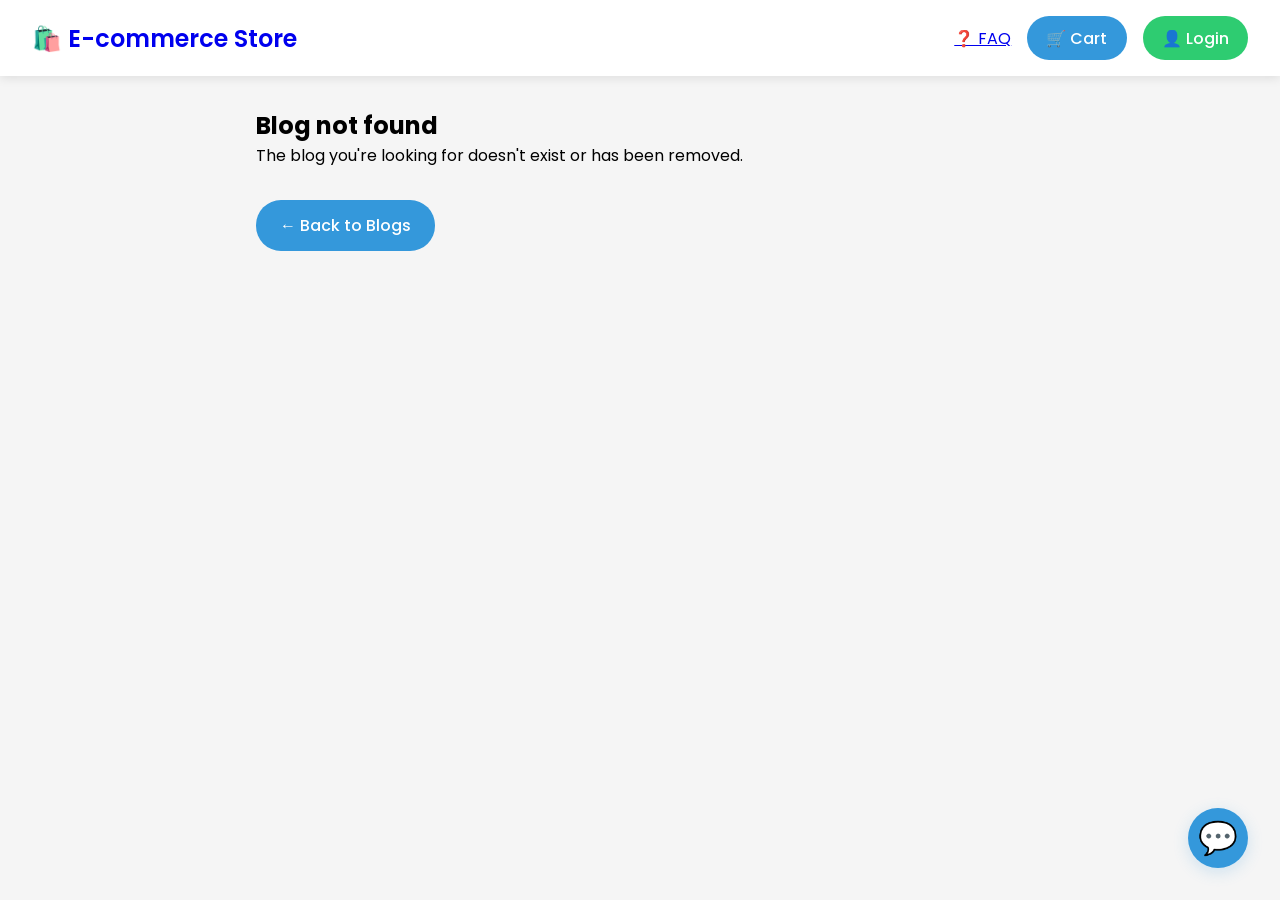
<file: blog-detail.html>
<!DOCTYPE html>
<html lang="en">
<head>
    <meta charset="UTF-8">
    <meta name="viewport" content="width=device-width, initial-scale=1.0">
    <title>Blog Detail - Modern E-commerce Store</title>
    <link href="https://fonts.googleapis.com/css2?family=Poppins:wght@300;400;500;600;700&display=swap" rel="stylesheet">
    <style>
        * {
            margin: 0;
            padding: 0;
            box-sizing: border-box;
            font-family: 'Poppins', sans-serif;
        }

        body {
            background-color: #f5f5f5;
        }

        .navbar {
            background: #ffffff;
            color: #333;
            padding: 1rem 2rem;
            display: flex;
            justify-content: space-between;
            align-items: center;
            box-shadow: 0 2px 10px rgba(0, 0, 0, 0.1);
            position: sticky;
            top: 0;
            z-index: 1000;
        }

        .navbar h1 {
            font-size: 1.5rem;
            font-weight: 600;
            color: #2c3e50;
        }

        .nav-right {
            display: flex;
            gap: 1rem;
            align-items: center;
        }

        .cart, .login-btn {
            background: #3498db;
            padding: 0.6rem 1.2rem;
            border-radius: 25px;
            cursor: pointer;
            color: white;
            font-weight: 500;
            transition: all 0.3s ease;
            display: flex;
            align-items: center;
            gap: 8px;
            text-decoration: none;
        }

        .login-btn {
            background: #2ecc71;
        }

        .cart:hover {
            background: #2980b9;
        }

        .login-btn:hover {
            background: #27ae60;
        }

        .container {
            max-width: 800px;
            margin: 2rem auto;
            padding: 0 1rem;
        }

        .blog-header {
            text-align: center;
            margin-bottom: 2rem;
        }

        .blog-title {
            font-size: 2.5rem;
            color: #2c3e50;
            margin-bottom: 1rem;
        }

        .blog-meta {
            display: flex;
            justify-content: center;
            gap: 2rem;
            color: #7f8c8d;
            margin-bottom: 2rem;
        }

        .blog-image {
            width: 100%;
            height: 400px;
            object-fit: cover;
            border-radius: 12px;
            margin-bottom: 2rem;
        }

        .blog-content {
            background: white;
            padding: 2rem;
            border-radius: 12px;
            box-shadow: 0 2px 10px rgba(0, 0, 0, 0.1);
            line-height: 1.8;
            color: #333;
        }

        .blog-content p {
            margin-bottom: 1.5rem;
        }

        .blog-content h2 {
            color: #2c3e50;
            margin: 2rem 0 1rem;
        }

        .blog-content ul, .blog-content ol {
            margin-left: 2rem;
            margin-bottom: 1.5rem;
        }

        .back-to-blogs {
            display: inline-block;
            background: #3498db;
            color: white;
            padding: 0.8rem 1.5rem;
            border-radius: 25px;
            text-decoration: none;
            font-weight: 500;
            transition: all 0.3s ease;
            margin-top: 2rem;
        }

        .back-to-blogs:hover {
            background: #2980b9;
        }

        .floating-support-btn {
            position: fixed;
            bottom: 32px;
            right: 32px;
            background: #3498db;
            color: #fff;
            border-radius: 50%;
            width: 60px;
            height: 60px;
            display: flex;
            align-items: center;
            justify-content: center;
            font-size: 2rem;
            box-shadow: 0 4px 16px rgba(52,152,219,0.2);
            z-index: 2000;
            cursor: pointer;
            transition: background 0.2s, box-shadow 0.2s;
            text-decoration: none;
        }

        .floating-support-btn:hover {
            background: #2980b9;
            box-shadow: 0 6px 24px rgba(52,152,219,0.3);
        }

        @media (max-width: 768px) {
            .blog-title {
                font-size: 2rem;
            }

            .blog-image {
                height: 300px;
            }

            .blog-meta {
                flex-direction: column;
                gap: 0.5rem;
            }
        }
    </style>
</head>
<body>
    <div class="navbar">
        <h1><a href="/index.html" style="text-decoration: none;">🛍️ E-commerce Store</a></h1>
        <div class="nav-right">
            <a href="faq.html" class="faq-btn">❓ FAQ</a>
            <a href="cart.html" class="cart">🛒 Cart</a>
            <a href="login.html" class="login-btn">👤 Login</a>
        </div>
    </div>

    <div class="container">
        <div id="blogDetail">
            <!-- Blog content will be loaded here -->
        </div>
        <a href="blogs.html" class="back-to-blogs">← Back to Blogs</a>
    </div>

    <a href="customersupport.html" class="floating-support-btn" title="Customer Support">
        💬
    </a>

    <script>
        const blogs = [
            {
                id: 1,
                title: "The Latest Fashion Trends for 2024",
                category: "fashion",
                date: "March 15, 2024",
                author: "Sarah Johnson",
                image: "https://picsum.photos/seed/blog1/800/400",
                content: `
                    <h2>Introduction</h2>
                    <p>As we step into 2024, the fashion world is buzzing with exciting new trends that are set to redefine style. From sustainable fashion to bold patterns, this year promises to be a game-changer in the world of style.</p>
                    
                    <h2>Sustainable Fashion</h2>
                    <p>The push for sustainability continues to grow stronger in 2024. More brands are embracing eco-friendly materials and production methods. Look out for:</p>
                    <ul>
                        <li>Recycled fabrics and materials</li>
                        <li>Zero-waste production techniques</li>
                        <li>Vegan leather alternatives</li>
                        <li>Upcycled vintage pieces</li>
                    </ul>
                    
                    <h2>Bold Patterns and Colors</h2>
                    <p>This year, fashion is all about making a statement. Expect to see:</p>
                    <ul>
                        <li>Vibrant color combinations</li>
                        <li>Geometric patterns</li>
                        <li>Abstract prints</li>
                        <li>Mixed textures</li>
                    </ul>
                    
                    <h2>Conclusion</h2>
                    <p>2024 is shaping up to be an exciting year for fashion, with sustainability and bold expression taking center stage. Whether you're updating your wardrobe or just staying informed, these trends are worth watching.</p>
                `
            },
            {
                id: 2,
                title: "Sustainable Living: A Complete Guide",
                category: "lifestyle",
                date: "March 10, 2024",
                author: "Michael Chen",
                image: "https://picsum.photos/seed/blog2/800/400",
                content: `
                    <h2>Why Sustainable Living Matters</h2>
                    <p>Sustainable living is no longer just a trend - it's a necessity. Our planet's resources are finite, and it's up to us to make conscious choices that reduce our environmental impact.</p>
                    
                    <h2>Simple Steps to Start</h2>
                    <p>Here are some easy ways to incorporate sustainability into your daily life:</p>
                    <ol>
                        <li>Reduce single-use plastics</li>
                        <li>Conserve water and energy</li>
                        <li>Support local and sustainable businesses</li>
                        <li>Practice mindful consumption</li>
                    </ol>
                    
                    <h2>Sustainable Shopping Tips</h2>
                    <p>When shopping, consider these factors:</p>
                    <ul>
                        <li>Look for eco-friendly certifications</li>
                        <li>Choose quality over quantity</li>
                        <li>Support brands with sustainable practices</li>
                        <li>Consider second-hand options</li>
                    </ul>
                `
            },
            {
                id: 3,
                title: "Top 10 Shopping Tips for Smart Buyers",
                category: "tips",
                date: "March 5, 2024",
                author: "Emily Davis",
                image: "https://picsum.photos/seed/blog3/800/400",
                content: `
                    <h2>Smart Shopping Strategies</h2>
                    <p>Becoming a smart shopper isn't just about finding the best deals - it's about making informed decisions that benefit both your wallet and your lifestyle.</p>
                    
                    <h2>Essential Tips</h2>
                    <ol>
                        <li>Always compare prices across different platforms</li>
                        <li>Read product reviews thoroughly</li>
                        <li>Check return policies before purchasing</li>
                        <li>Look for seasonal sales and promotions</li>
                        <li>Consider the total cost of ownership</li>
                        <li>Use price tracking tools</li>
                        <li>Sign up for loyalty programs</li>
                        <li>Follow your favorite brands on social media</li>
                        <li>Use cashback and reward programs</li>
                        <li>Keep track of your purchases</li>
                    </ol>
                    
                    <h2>Making the Most of Your Budget</h2>
                    <p>Remember that smart shopping isn't just about spending less - it's about getting the best value for your money while making purchases that align with your needs and values.</p>
                `
            },
            {
                id: 4,
                title: "Spring Collection Preview",
                category: "fashion",
                date: "March 1, 2024",
                author: "David Wilson",
                image: "https://picsum.photos/seed/blog4/800/400",
                content: `
                    <h2>Welcome to Spring 2024</h2>
                    <p>Our new spring collection brings fresh energy and vibrant colors to your wardrobe. This season, we're focusing on versatile pieces that transition seamlessly from day to night.</p>
                    
                    <h2>Key Pieces</h2>
                    <p>Here are the must-have items from our spring collection:</p>
                    <ul>
                        <li>Lightweight trench coats</li>
                        <li>Floral print dresses</li>
                        <li>Pastel-colored blazers</li>
                        <li>Wide-leg trousers</li>
                        <li>Statement accessories</li>
                    </ul>
                    
                    <h2>Styling Tips</h2>
                    <p>Make the most of your spring wardrobe with these styling suggestions:</p>
                    <ol>
                        <li>Layer lightweight pieces for changing temperatures</li>
                        <li>Mix patterns and textures for visual interest</li>
                        <li>Accessorize with bold, colorful pieces</li>
                        <li>Transition winter pieces with spring colors</li>
                    </ol>
                    
                    <h2>Conclusion</h2>
                    <p>Our spring collection is designed to bring joy and versatility to your wardrobe. Each piece is crafted with care and attention to detail, ensuring you look and feel your best this season.</p>
                `
            }
        ];

        function loadBlogDetail() {
            const urlParams = new URLSearchParams(window.location.search);
            const blogId = parseInt(urlParams.get('id'));
            const blog = blogs.find(b => b.id === blogId);
            const blogDetail = document.getElementById('blogDetail');

            if (blog) {
                blogDetail.innerHTML = `
                    <div class="blog-header">
                        <h1 class="blog-title">${blog.title}</h1>
                        <div class="blog-meta">
                            <span>${blog.date}</span>
                            <span>By ${blog.author}</span>
                            <span>Category: ${blog.category}</span>
                        </div>
                    </div>
                    <img src="${blog.image}" alt="${blog.title}" class="blog-image">
                    <div class="blog-content">
                        ${blog.content}
                    </div>
                `;
            } else {
                blogDetail.innerHTML = `
                    <div class="error-message">
                        <h2>Blog not found</h2>
                        <p>The blog you're looking for doesn't exist or has been removed.</p>
                    </div>
                `;
            }
        }

        // Load the blog detail when the page loads
        window.onload = loadBlogDetail;
    </script>
</body>
</html>
</file>
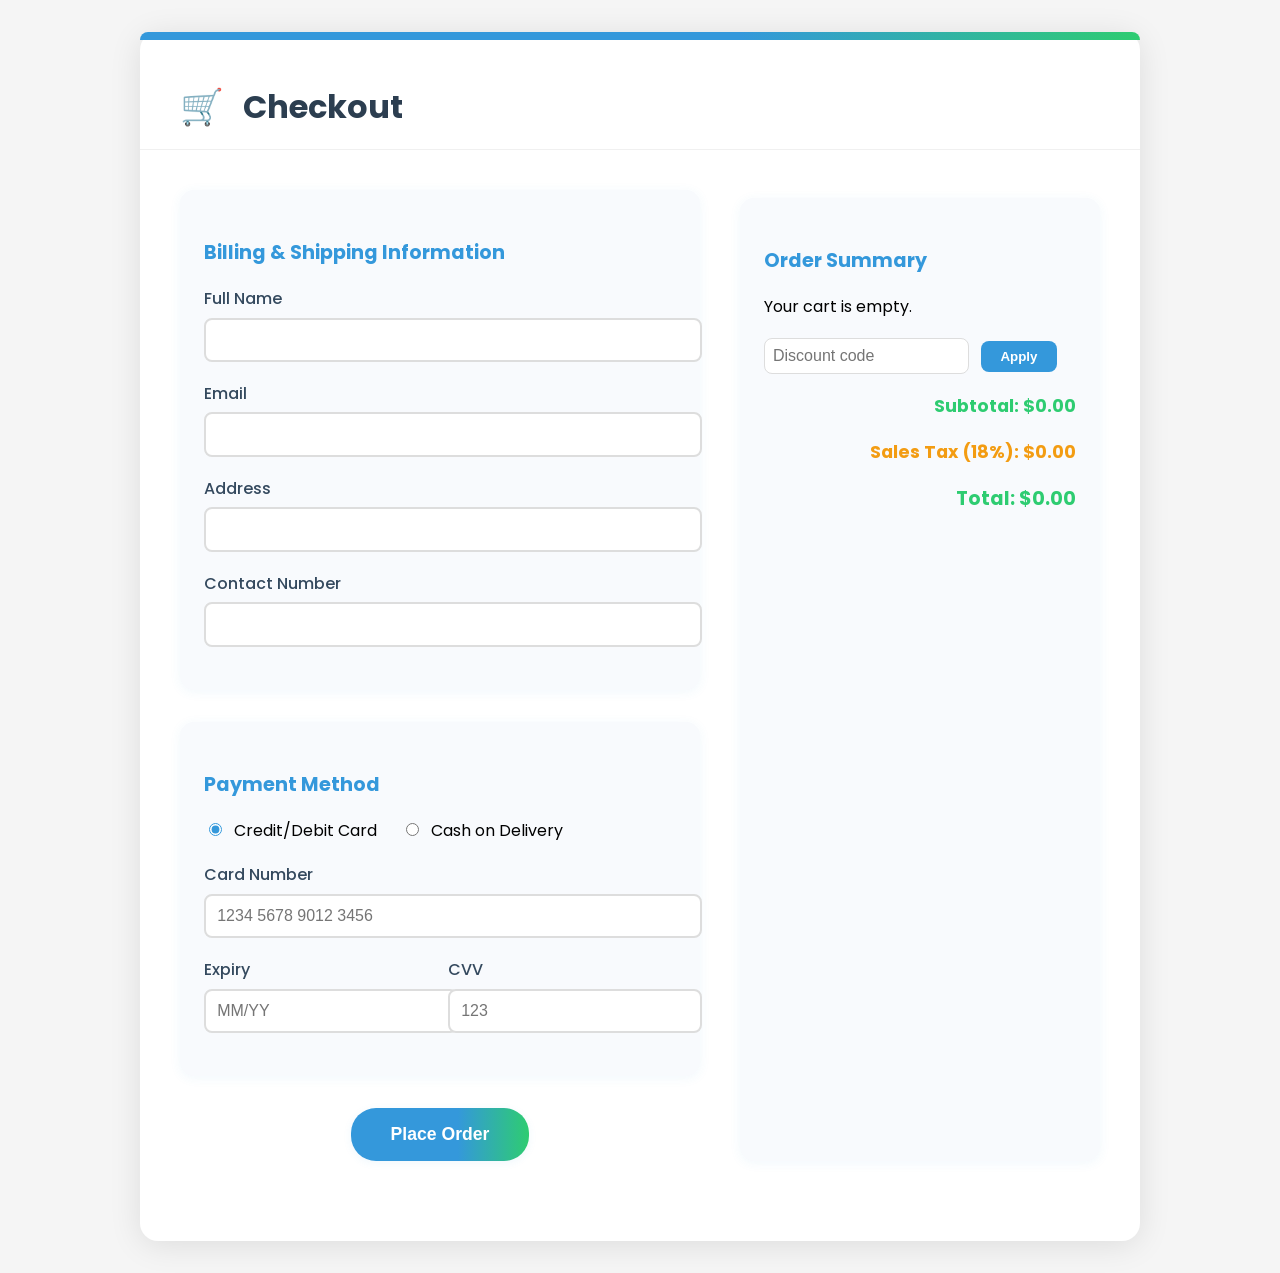
<file: checkout.html>
<!DOCTYPE html>
<html lang="en">
<head>
    <meta charset="UTF-8">
    <meta name="viewport" content="width=device-width, initial-scale=1.0">
    <title>Checkout - E-commerce Store</title>
    <link href="https://fonts.googleapis.com/css2?family=Poppins:wght@300;400;500;600;700&display=swap" rel="stylesheet">
    <style>
        body { background: #f5f5f5; font-family: 'Poppins', sans-serif; }
        .checkout-wrapper {
            max-width: 1000px;
            margin: 2rem auto;
            background: #fff;
            border-radius: 18px;
            box-shadow: 0 4px 32px rgba(0,0,0,0.10);
            padding: 0 0 2.5rem 0;
        }
        .progress-bar {
            width: 100%;
            background: #eaf0fa;
            border-radius: 18px 18px 0 0;
            overflow: hidden;
        }
        .progress {
            width: 100%;
            height: 8px;
            background: linear-gradient(90deg, #3498db 60%, #2ecc71 100%);
        }
        .checkout-header {
            padding: 2.5rem 2.5rem 1rem 2.5rem;
            border-bottom: 1px solid #f0f0f0;
            display: flex;
            align-items: center;
            gap: 1.2rem;
        }
        .checkout-header h1 {
            font-size: 2rem;
            color: #2c3e50;
            font-weight: 700;
            margin: 0;
        }
        .checkout-header .icon {
            font-size: 2.2rem;
            color: #3498db;
        }
        .checkout-main {
            display: flex;
            flex-wrap: wrap;
            gap: 2.5rem;
            padding: 2.5rem;
        }
        .checkout-form {
            flex: 2;
            min-width: 320px;
        }
        .summary-card {
            flex: 1.2;
            min-width: 280px;
            background: #f8fafd;
            border-radius: 14px;
            box-shadow: 0 2px 12px rgba(52,152,219,0.07);
            padding: 2rem 1.5rem 1.5rem 1.5rem;
            margin-top: 0.5rem;
        }
        .summary-card h2 {
            font-size: 1.2rem;
            color: #3498db;
            margin-bottom: 1.2rem;
        }
        .cart-item {
            display: flex; align-items: center; gap: 1rem;
            border-bottom: 1px solid #eee; padding: 0.7rem 0;
        }
        .cart-item-img {
            width: 40px; height: 40px; object-fit: cover; border-radius: 8px; border: 1px solid #eee;
        }
        .cart-item-name { flex: 1; font-weight: 500; color: #2c3e50; font-size: 1rem; }
        .cart-item-qty, .cart-item-price { min-width: 60px; text-align: right; font-size: 0.98rem; }
        .cart-total {
            text-align: right; font-weight: 700; font-size: 1.1rem; margin-top: 1.2rem; color: #2ecc71;
        }
        .form-section {
            background: #f8fafd;
            border-radius: 14px;
            padding: 2rem 1.5rem 1.5rem 1.5rem;
            margin-bottom: 2rem;
            box-shadow: 0 2px 12px rgba(52,152,219,0.07);
        }
        .form-section h2 {
            font-size: 1.2rem;
            color: #3498db;
            margin-bottom: 1.2rem;
        }
        .form-group { margin-bottom: 1.2rem; }
        .form-group label { display: block; margin-bottom: 0.4rem; color: #34495e; font-weight: 500; }
        .form-group input, .form-group select {
            width: 100%; padding: 0.7rem; border: 2px solid #ddd; border-radius: 8px; font-size: 1rem;
        }
        .form-group input:focus, .form-group select:focus { border-color: #3498db; outline: none; }
        .payment-methods {
            display: flex; gap: 1.5rem; margin-top: 0.5rem; margin-bottom: 1.2rem;
        }
        .payment-radio {
            accent-color: #3498db;
            margin-right: 0.5rem;
        }
        .place-order-btn {
            background: linear-gradient(90deg, #3498db 60%, #2ecc71 100%);
            color: white; border: none; padding: 1rem 2.5rem;
            border-radius: 25px; font-size: 1.1rem; font-weight: 600; cursor: pointer;
            transition: background 0.2s;
            display: block; margin: 2rem auto 0 auto;
            box-shadow: 0 2px 8px rgba(52,152,219,0.08);
        }
        .place-order-btn:hover { background: #2980b9; }
        .success-message, .error-message {
            text-align: center; padding: 1.2rem; border-radius: 10px; margin: 2rem 0 0 0; font-size: 1.1rem;
        }
        .success-message {
            background: #eafaf1; color: #27ae60; border: 1.5px solid #27ae60;
            display: flex; flex-direction: column; align-items: center;
        }
        .success-check {
            font-size: 3.5rem; color: #27ae60; margin-bottom: 0.5rem;
        }
        .error-message { background: #fde8e8; color: #e74c3c; border: 1.5px solid #e74c3c; }
        @media (max-width: 900px) {
            .checkout-main { flex-direction: column; padding: 1.2rem; }
            .checkout-header { padding: 2rem 1.2rem 1rem 1.2rem; }
        }
        @media (max-width: 600px) {
            .checkout-wrapper { padding: 0 0 1rem 0; }
            .checkout-header { flex-direction: column; align-items: flex-start; gap: 0.5rem; }
            .checkout-main { padding: 0.5rem; }
            .form-section, .summary-card { padding: 1.2rem 0.7rem 1rem 0.7rem; }
        }
    </style>
</head>
<body>
    <div class="checkout-wrapper">
        <div class="progress-bar"><div class="progress"></div></div>
        <div class="checkout-header">
            <span class="icon">🛒</span>
            <h1>Checkout</h1>
        </div>
        <div class="checkout-main">
            <form class="checkout-form" id="billingForm">
                <div class="form-section">
                    <h2>Billing & Shipping Information</h2>
                    <div class="form-group">
                        <label for="name">Full Name</label>
                        <input type="text" id="name" name="name" required autocomplete="name">
                    </div>
                    <div class="form-group">
                        <label for="email">Email</label>
                        <input type="email" id="email" name="email" required autocomplete="email">
                    </div>
                    <div class="form-group">
                        <label for="address">Address</label>
                        <input type="text" id="address" name="address" required autocomplete="street-address">
                    </div>
                    <div class="form-group">
                        <label for="contact">Contact Number</label>
                        <input type="text" id="contact" name="contact" required autocomplete="tel">
                    </div>
                </div>
                <div class="form-section">
                    <h2>Payment Method</h2>
                    <div class="payment-methods">
                        <label><input type="radio" class="payment-radio" name="payment" value="card" checked> Credit/Debit Card</label>
                        <label><input type="radio" class="payment-radio" name="payment" value="cod"> Cash on Delivery</label>
                    </div>
                    <div id="cardDetails">
                        <div class="form-group">
                            <label for="cardNumber">Card Number</label>
                            <input type="text" id="cardNumber" name="cardNumber" maxlength="19" placeholder="1234 5678 9012 3456">
                        </div>
                        <div class="form-group" style="display:flex;gap:1rem;">
                            <div style="flex:1;">
                                <label for="expiry">Expiry</label>
                                <input type="text" id="expiry" name="expiry" maxlength="5" placeholder="MM/YY">
                            </div>
                            <div style="flex:1;">
                                <label for="cvv">CVV</label>
                                <input type="text" id="cvv" name="cvv" maxlength="4" placeholder="123">
                            </div>
                        </div>
                    </div>
                </div>
                <button type="submit" class="place-order-btn">Place Order</button>
                <div id="orderMessage"></div>
            </form>
            <div class="summary-card">
                <h2>Order Summary</h2>
                <div id="cartItems"></div>
                <div style="margin:1.2rem 0 0.5rem 0;">
                    <input type="text" id="discountCode" placeholder="Discount code" style="width:60%;padding:0.5rem;border-radius:8px;border:1.5px solid #ddd;font-size:1rem;">
                    <button type="button" id="applyDiscountBtn" style="background:#3498db;color:white;padding:0.5rem 1.2rem;border:none;border-radius:8px;font-weight:600;cursor:pointer;margin-left:0.5rem;">Apply</button>
                    <div id="discountMsg" style="font-size:0.98rem;margin-top:0.5rem;"></div>
                </div>
                <div class="cart-total" id="subtotalRow">Subtotal: $<span id="cartSubtotal">0.00</span></div>
                <div class="cart-total" id="taxRow" style="color:#f39c12;">Sales Tax (18%): $<span id="cartTax">0.00</span></div>
                <div class="cart-total" id="discountRow" style="color:#e74c3c;display:none;">Discount: -$<span id="cartDiscount">0.00</span></div>
                <div class="cart-total" style="font-size:1.2rem;">Total: $<span id="cartTotal">0.00</span></div>
            </div>
        </div>
    </div>
    <div id="orderProgressBar" style="display:none; margin-top:2rem;">
        <div style="font-weight:600; margin-bottom:0.5rem;">Order Progress</div>
        <div style="background:#eee; border-radius:10px; height:20px; width:100%; position:relative;">
            <div id="progressFill" style="background:#3498db; height:100%; width:0%; border-radius:10px; transition:width 0.5s;"></div>
            <div id="progressText" style="position:absolute; left:50%; top:0; transform:translateX(-50%); color:#fff; font-weight:600; line-height:20px;"></div>
        </div>
    </div>
    <script>
        let cart = [];
        let discount = 0;
        let discountPercent = 0;
        let discountCode = '';
        function getCurrentUser() {
            const storedUser = localStorage.getItem('currentUser');
            return storedUser ? JSON.parse(storedUser) : null;
        }
        function getSelectedItemsFromSession() {
            const stored = sessionStorage.getItem('checkoutItems');
            return stored ? JSON.parse(stored) : [];
        }
        async function fetchCartItems() {
            const user = getCurrentUser();
            if (!user || !user.token) return [];
            try {
                const response = await fetch('https://ecom-backend-alpha-rust.vercel.app/cart', {
                    headers: { 'Authorization': `Bearer ${user.token}` }
                });
                if (response.ok) return await response.json();
            } catch (err) { }
            return [];
        }
        function renderCartItems() {
            const cartItemsDiv = document.getElementById('cartItems');
            const cartTotalSpan = document.getElementById('cartTotal');
            const cartSubtotalSpan = document.getElementById('cartSubtotal');
            const cartDiscountSpan = document.getElementById('cartDiscount');
            const cartTaxSpan = document.getElementById('cartTax');
            const discountRow = document.getElementById('discountRow');
            const taxRow = document.getElementById('taxRow');
            let subtotal = 0;
            if (!cart || cart.length === 0) {
                cartItemsDiv.innerHTML = '<p>Your cart is empty.</p>';
                cartTotalSpan.textContent = '0.00';
                cartSubtotalSpan.textContent = '0.00';
                cartTaxSpan.textContent = '0.00';
                if (discountRow) discountRow.style.display = 'none';
                if (taxRow) taxRow.style.display = 'block';
                return;
            }
            cartItemsDiv.innerHTML = cart.map(item => {
                const itemTotal = item.Price * item.Quantity;
                subtotal += itemTotal;
                const imgSrc = item.image || `https://picsum.photos/seed/${item.ProductID}/80/80`;
                return `
                    <div class="cart-item">
                        <img src="${imgSrc}" alt="${item.Name}" class="cart-item-img">
                        <span class="cart-item-name">${item.Name}</span>
                        <span class="cart-item-qty">x${item.Quantity}</span>
                        <span class="cart-item-price">$${itemTotal.toFixed(2)}</span>
                    </div>
                `;
            }).join('');
            cartSubtotalSpan.textContent = subtotal.toFixed(2);
            // Calculate tax
            const tax = subtotal * 0.18;
            cartTaxSpan.textContent = tax.toFixed(2);
            if (taxRow) taxRow.style.display = 'block';
            let totalAfterDiscount = subtotal;
            if (discountPercent > 0) {
                discount = (discountPercent / 100) * subtotal;
                cartDiscountSpan.textContent = discount.toFixed(2) + ` (${discountPercent}% OFF)`;
                totalAfterDiscount = subtotal - discount;
                if (discountRow) discountRow.style.display = 'block';
            } else {
                discount = 0;
                if (discountRow) discountRow.style.display = 'none';
            }
            // Add tax after discount
            const finalTotal = totalAfterDiscount + tax;
            cartTotalSpan.textContent = finalTotal.toFixed(2);
        }
        
        async function loadCart() {
            // First try to load selected items carried over from the product/cart page
            cart = getSelectedItemsFromSession();
            // If there are no items in session (user didn't explicitly select items),
            // fall back to fetching the full cart from server (if logged in)
            if (!cart || cart.length === 0) {
                try {
                    const fetched = await fetchCartItems();
                    if (fetched && fetched.length > 0) cart = fetched;
                } catch (e) {
                    // ignore and continue with empty cart
                }
            }
            renderCartItems();
        }
        loadCart();
        // Payment method toggle
        document.querySelectorAll('input[name="payment"]').forEach(radio => {
            radio.addEventListener('change', function() {
                const cardDetails = document.getElementById('cardDetails');
                if (this.value === 'card') {
                    cardDetails.style.display = 'block';
                } else {
                    cardDetails.style.display = 'none';
                }
            });
        });
        // Hide card details if COD is selected by default
        document.addEventListener('DOMContentLoaded', function() {
            const cardDetails = document.getElementById('cardDetails');
            const selected = document.querySelector('input[name="payment"]:checked').value;
            cardDetails.style.display = selected === 'card' ? 'block' : 'none';
        });
        document.getElementById('applyDiscountBtn').onclick = async function() {
            const code = document.getElementById('discountCode').value.trim();
            const msgDiv = document.getElementById('discountMsg');
            if (!code) {
                msgDiv.textContent = 'Please enter a code.';
                msgDiv.style.color = '#e74c3c';
                return;
            }
            // Call backend to validate code
            try {
                const response = await fetch('https://ecom-backend-alpha-rust.vercel.app/discount/apply', {
                    method: 'POST',
                    headers: { 'Content-Type': 'application/json' },
                    body: JSON.stringify({ code })
                });
                const data = await response.json();
                if (response.ok && data.percent > 0) {
                    discountPercent = data.percent;
                    discountCode = code;
                    msgDiv.textContent = `Discount applied: ${discountPercent}% OFF!`;
                    msgDiv.style.color = '#27ae60';
                } else {
                    discountPercent = 0;
                    discountCode = '';
                    msgDiv.textContent = data.error || 'Invalid code.';
                    msgDiv.style.color = '#e74c3c';
                }
                renderCartItems();
            } catch (err) {
                discountPercent = 0;
                discountCode = '';
                msgDiv.textContent = 'Server error.';
                msgDiv.style.color = '#e74c3c';
                renderCartItems();
            }
        };
        document.getElementById('billingForm').onsubmit = async function(e) {
            e.preventDefault();
            const user = getCurrentUser();
            if (!user || !user.token) {
                showMessage('Please log in to place an order.', false);
                return;
            }
            if (!cart || cart.length === 0) {
                showMessage('Your cart is empty.', false);
                return;
            }
            const name = document.getElementById('name').value;
            const email = document.getElementById('email').value;
            const address = document.getElementById('address').value;
            const contact = document.getElementById('contact').value;
            const payment = document.querySelector('input[name="payment"]:checked').value;
            let cardNumber = '', expiry = '', cvv = '';
            if (payment === 'card') {
                cardNumber = document.getElementById('cardNumber').value.trim();
                expiry = document.getElementById('expiry').value.trim();
                cvv = document.getElementById('cvv').value.trim();
                if (!cardNumber || !expiry || !cvv) {
                    showMessage('Please fill in all card details.', false);
                    return;
                }
                // Simple validation (for demo)
                if (!/^\d{16}$/.test(cardNumber.replace(/\s/g, '')) || !/^\d{2}\/\d{2}$/.test(expiry) || !/^\d{3,4}$/.test(cvv)) {
                    showMessage('Invalid card details.', false);
                    return;
                }
            }
            let paymentMethod = payment;
            if (paymentMethod === 'card') {
                paymentMethod = 'Credit Card';
            } else if (paymentMethod === 'cod') {
                paymentMethod = 'COD';
            }
            // Calculate subtotal and tax for backend
            let subtotal = 0;
            cart.forEach(item => { subtotal += item.Price * item.Quantity; });
            const tax = subtotal * 0.18;
            const orderData = {
                customerId: user.CustomerID,
                name, email, address, contact,
                paymentMethod: paymentMethod,
                transactionId: 'txn_' + Date.now(),
                items: cart.map(item => ({
                productId: item.ProductID,
                quantity: item.Quantity,
                price: item.Price
                })),
                discount: discount,
                discountPercent: discountPercent,
                discountCode: discountCode,
                subtotal: subtotal,
                tax: tax
            };

            try {
                const response = await fetch('https://ecom-backend-alpha-rust.vercel.app/order/checkout', {
                    method: 'POST',
                    headers: {
                        'Content-Type': 'application/json',
                        'Authorization': `Bearer ${user.token}`
                    },
                    body: JSON.stringify(orderData)
                });
                const data = await response.json();
                if (response.ok) {
                    let loyaltyMsg = '';
                    if (data.loyaltyPoints && data.loyaltyPoints > 0) {
                        loyaltyMsg = `<div style='margin-top:1rem;font-size:1.1rem;color:#f39c12;'>You earned <b>${data.loyaltyPoints}</b> loyalty points!</div>`;
                        // Update navbar badge if present
                        if (window.parent && window.parent.document.getElementById('loyaltyPointsCount')) {
                            window.parent.document.getElementById('loyaltyPointsCount').textContent = data.loyaltyPoints;
                        } else if (document.getElementById('loyaltyPointsCount')) {
                            document.getElementById('loyaltyPointsCount').textContent = data.loyaltyPoints;
                        }
                    }
                    showMessage('Order placed successfully! Thank you for shopping.' + loyaltyMsg, true, data.trackingNumber);
                    cart = [];
                    renderCartItems();
                    document.getElementById('billingForm').reset();
                    sessionStorage.removeItem('checkoutItems'); 
                    if (data.trackingNumber) {
                        showOrderProgressBar(data.trackingNumber);
                    }
                    // Notify dashboard to refresh recent orders
                    localStorage.setItem('refreshRecentOrders', Date.now().toString());
                } else {
                    showMessage(data.error || 'Order failed. Please try again.', false);
                }
            } catch (err) {
                showMessage('Server error. Please try again.', false);
            }
        };
        function showMessage(msg, success, trackingNumber) {
            const div = document.getElementById('orderMessage');
            if (success) {
                div.className = 'success-message';
                div.innerHTML = `<span class='success-check'>✔️</span>${msg}`;
                if (trackingNumber) {
                    div.innerHTML += `<div style='margin-top:1rem;font-size:1.1rem;color:#3498db;'>Your Tracking Number: <b>${trackingNumber}</b></div>`;
                }
            } else {
                div.className = 'error-message';
                div.textContent = msg;
            }
        }
        function showOrderProgressBar(trackingId) {
            const bar = document.getElementById('orderProgressBar');
            const fill = document.getElementById('progressFill');
            const text = document.getElementById('progressText');
            bar.style.display = 'block';
            fill.style.width = '0%';
            text.textContent = 'Fetching status...';

            // Fetch status from backend
            fetch(`https://ecom-backend-alpha-rust.vercel.app/trackinginfo?id=${trackingId}`)
                .then(res => res.json())
                .then(data => {
                    let status = data.Status || data.status || '';
                    let percent = 0;
                    let label = '';
                    if (status === 'In Transit') {
                        percent = 60;
                        label = 'In Transit';
                    } else if (status === 'Delivered') {
                        percent = 100;
                        label = 'Delivered';
                    } else if (status === 'Lost') {
                        percent = 100;
                        label = 'Lost';
                        fill.style.background = '#e74c3c';
                    } else {
                        percent = 10;
                        label = 'Processing';
                    }
                    fill.style.width = percent + '%';
                    text.textContent = label;
                })
                .catch(() => {
                    fill.style.width = '10%';
                    text.textContent = 'Unknown';
                });
        }
    </script>
</body>
</html>
</file>
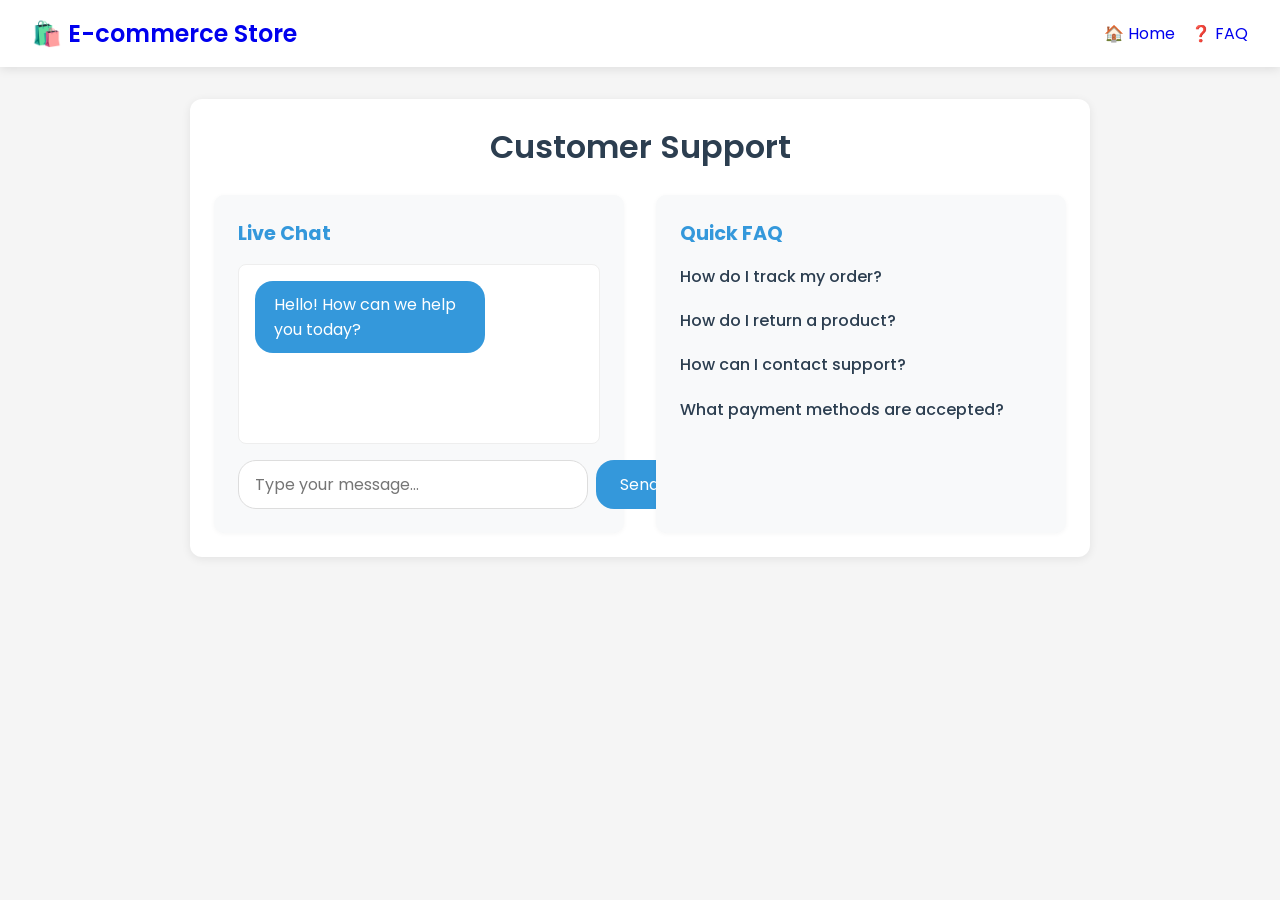
<file: customersupport.html>
<!DOCTYPE html>
<html lang="en">
<head>
    <meta charset="UTF-8">
    <meta name="viewport" content="width=device-width, initial-scale=1.0">
    <title>Customer Support - E-commerce Store</title>
    <link href="https://fonts.googleapis.com/css2?family=Poppins:wght@300;400;500;600;700&display=swap" rel="stylesheet">
    <style>
        * {
            margin: 0;
            padding: 0;
            box-sizing: border-box;
            font-family: 'Poppins', sans-serif;
        }
        body {
            background-color: #f5f5f5;
        }
        .navbar {
            background: #ffffff;
            color: #333;
            padding: 1rem 2rem;
            display: flex;
            justify-content: space-between;
            align-items: center;
            box-shadow: 0 2px 10px rgba(0, 0, 0, 0.1);
            position: sticky;
            top: 0;
            z-index: 1000;
        }
        .navbar h1 {
            font-size: 1.5rem;
            font-weight: 600;
            color: #2c3e50;
        }
        .nav-right {
            display: flex;
            gap: 1rem;
            align-items: center;
        }
        .support-container {
            max-width: 900px;
            margin: 2rem auto;
            padding: 1.5rem;
            background: #fff;
            border-radius: 12px;
            box-shadow: 0 2px 10px rgba(0,0,0,0.08);
        }
        .support-title {
            font-size: 2rem;
            color: #2c3e50;
            font-weight: 600;
            margin-bottom: 1.5rem;
            text-align: center;
        }
        .support-flex {
            display: flex;
            gap: 2rem;
            flex-wrap: wrap;
        }
        .support-chat, .support-faq {
            flex: 1 1 300px;
            min-width: 280px;
            background: #f8f9fa;
            border-radius: 10px;
            padding: 1.5rem;
            box-shadow: 0 1px 5px rgba(0,0,0,0.04);
        }
        .support-chat h2, .support-faq h2 {
            font-size: 1.2rem;
            color: #3498db;
            margin-bottom: 1rem;
        }
        .chat-box {
            background: #fff;
            border-radius: 8px;
            min-height: 180px;
            max-height: 250px;
            overflow-y: auto;
            margin-bottom: 1rem;
            padding: 1rem;
            border: 1px solid #eee;
        }
        .chat-message {
            margin-bottom: 0.8rem;
            display: flex;
            align-items: flex-start;
        }
        .chat-message.user {
            justify-content: flex-end;
        }
        .chat-bubble {
            background: #3498db;
            color: #fff;
            padding: 0.7rem 1.2rem;
            border-radius: 18px;
            max-width: 70%;
            font-size: 1rem;
        }
        .chat-message.user .chat-bubble {
            background: #2ecc71;
        }
        .chat-input-row {
            display: flex;
            gap: 0.5rem;
        }
        .chat-input {
            flex: 1;
            padding: 0.7rem 1rem;
            border-radius: 18px;
            border: 1px solid #ddd;
            font-size: 1rem;
        }
        .chat-send-btn {
            background: #3498db;
            color: #fff;
            border: none;
            border-radius: 18px;
            padding: 0.7rem 1.5rem;
            font-size: 1rem;
            cursor: pointer;
            transition: background 0.2s;
        }
        .chat-send-btn:hover {
            background: #2980b9;
        }
        .faq-item {
            margin-bottom: 1.2rem;
        }
        .faq-question {
            font-weight: 500;
            color: #2c3e50;
            cursor: pointer;
            margin-bottom: 0.3rem;
        }
        .faq-answer {
            color: #555;
            display: none;
            margin-left: 1rem;
        }
        @media (max-width: 900px) {
            .support-flex {
                flex-direction: column;
            }
        }
        @media (max-width: 600px) {
            .support-container {
                padding: 0.5rem;
            }
            .support-chat, .support-faq {
                padding: 1rem;
            }
        }
    </style>
</head>
<body>
    <div class="navbar">
        <h1><a href="/index.html" style="text-decoration: none;">🛍️ E-commerce Store</a></h1>
        <div class="nav-right">
            <a href="/index.html" class="faq-btn" style="text-decoration: none;">🏠 Home</a>
            <a href="/faq.html" class="faq-btn" style="text-decoration: none;">❓ FAQ</a>
        </div>
    </div>
    <div class="support-container">
        <div class="support-title">Customer Support</div>
        <div class="support-flex">
            <div class="support-chat">
                <h2>Live Chat</h2>
                <div class="chat-box" id="chatBox">
                    <div class="chat-message">
                        <div class="chat-bubble">Hello! How can we help you today?</div>
                    </div>
                </div>
                <form class="chat-input-row" id="chatForm">
                    <input type="text" class="chat-input" id="chatInput" placeholder="Type your message..." required />
                    <button type="submit" class="chat-send-btn">Send</button>
                </form>
            </div>
            <div class="support-faq">
                <h2>Quick FAQ</h2>
                <div class="faq-item">
                    <div class="faq-question">How do I track my order?</div>
                    <div class="faq-answer">You can track your order from your account dashboard under 'Orders'.</div>
                </div>
                <div class="faq-item">
                    <div class="faq-question">How do I return a product?</div>
                    <div class="faq-answer">Go to your orders, select the product, and click 'Return'. Follow the instructions provided.</div>
                </div>
                <div class="faq-item">
                    <div class="faq-question">How can I contact support?</div>
                    <div class="faq-answer">You can use this chat or email us at support@example.com.</div>
                </div>
                <div class="faq-item">
                    <div class="faq-question">What payment methods are accepted?</div>
                    <div class="faq-answer">We accept credit/debit cards, PayPal, and UPI.</div>
                </div>
            </div>
        </div>
    </div>
    <script>
        // Chat functionality (frontend only, demo)
        const chatForm = document.getElementById('chatForm');
        const chatInput = document.getElementById('chatInput');
        const chatBox = document.getElementById('chatBox');
        chatForm.addEventListener('submit', function(e) {
            e.preventDefault();
            const msg = chatInput.value.trim();
            if (!msg) return;
            addMessage(msg, true);
            setTimeout(() => {
                addMessage('Thank you for your message! Our support team will get back to you soon.', false);
            }, 1000);
            chatInput.value = '';
        });
        function addMessage(text, isUser) {
            const msgDiv = document.createElement('div');
            msgDiv.className = 'chat-message' + (isUser ? ' user' : '');
            const bubble = document.createElement('div');
            bubble.className = 'chat-bubble';
            bubble.textContent = text;
            msgDiv.appendChild(bubble);
            chatBox.appendChild(msgDiv);
            chatBox.scrollTop = chatBox.scrollHeight;
        }
        // FAQ toggle
        document.querySelectorAll('.faq-question').forEach(q => {
            q.addEventListener('click', function() {
                const ans = this.nextElementSibling;
                ans.style.display = ans.style.display === 'block' ? 'none' : 'block';
            });
        });
    </script>
</body>
</html>
</file>
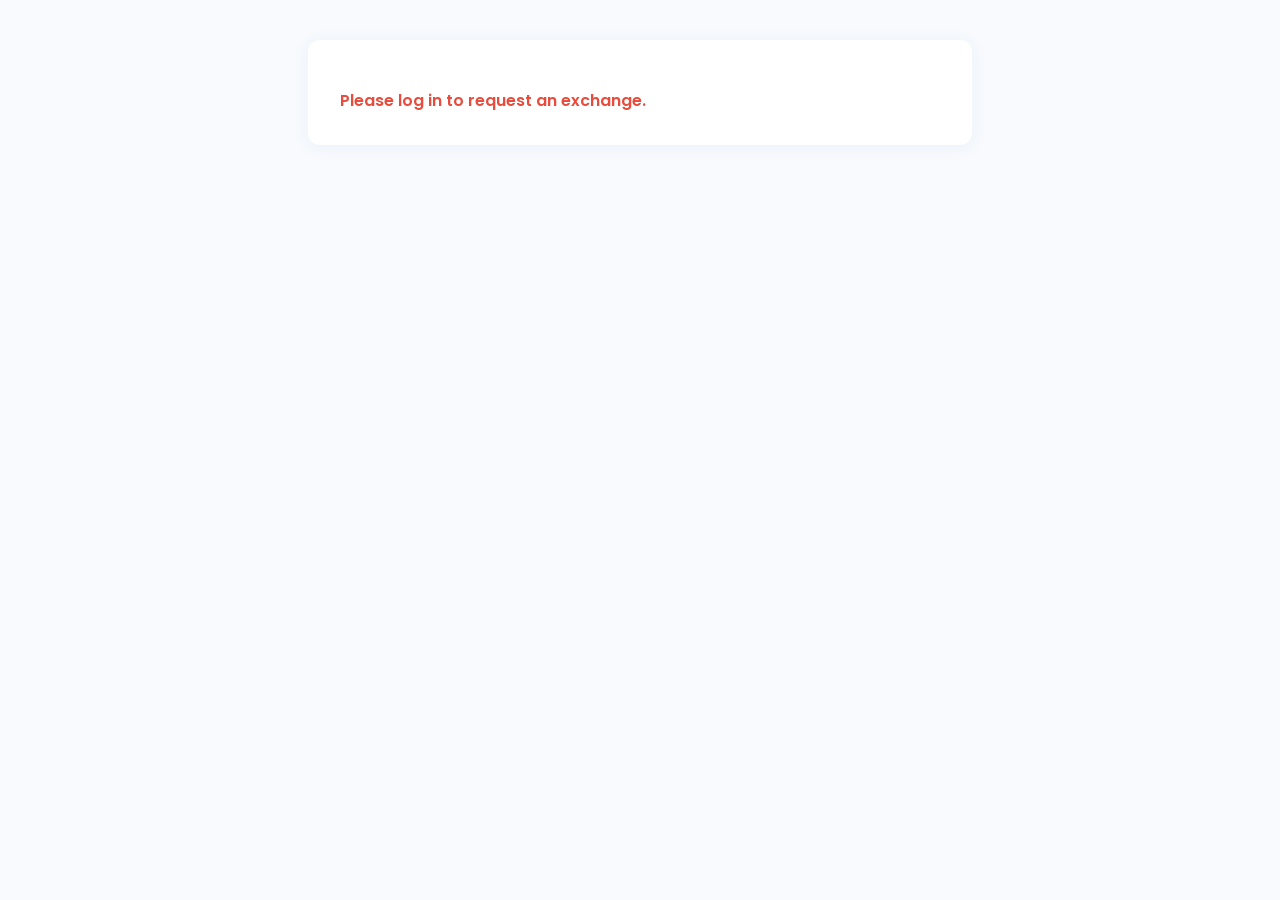
<file: exchange.html>
<!DOCTYPE html>
<html lang="en">
<head>
    <meta charset="UTF-8">
    <meta name="viewport" content="width=device-width, initial-scale=1.0">
    <title>Product Exchange Request</title>
    <link href="https://fonts.googleapis.com/css2?family=Poppins:wght@400;600&display=swap" rel="stylesheet">
    <style>
        body { font-family: 'Poppins', sans-serif; background: #f8fafd; margin: 0; }
        .container { max-width: 600px; margin: 40px auto; background: #fff; border-radius: 12px; box-shadow: 0 2px 16px rgba(52,152,219,0.08); padding: 2rem; }
        h1 { color: #2c3e50; font-size: 2rem; font-weight: 600; margin-bottom: 1.5rem; }
        label { font-weight: 600; color: #34495e; margin-bottom: 0.5rem; display: block; }
        select, textarea, input[type=text] { width: 100%; padding: 0.7rem; border-radius: 8px; border: 1.5px solid #ddd; font-size: 1rem; margin-bottom: 1.2rem; }
        textarea { min-height: 70px; }
        button { background: #3498db; color: #fff; border: none; padding: 0.8rem 2rem; border-radius: 25px; font-weight: 600; font-size: 1rem; cursor: pointer; margin-top: 0.5rem; }
        button:disabled { background: #ccc; cursor: not-allowed; }
        .msg { margin-top: 1rem; font-weight: 600; }
        .exchange-list { margin-top: 2.5rem; }
        .exchange-item { background: #f8fafd; border-radius: 8px; padding: 1rem; margin-bottom: 1rem; }
        .exchange-status { font-weight: 600; }
        .status-pending { color: #f39c12; }
        .status-approved { color: #27ae60; }
        .status-rejected { color: #e74c3c; }
    </style>
</head>
<body>
    <div class="container">
        <h1>Request Product Exchange</h1>
        <div>
            <label for="orderItemSelect">Select Product/Order:</label>
            <select id="orderItemSelect"></select>
        </div>
        <div>
            <label for="exchangeReason">Reason for Exchange:</label>
            <textarea id="exchangeReason" placeholder="Describe the reason for exchange..."></textarea>
        </div>
        <button id="submitExchangeBtn">Submit Exchange Request</button>
        <div class="msg" id="exchangeMsg"></div>
        <div class="exchange-list">
            <h2 style="font-size:1.2rem;color:#2980b9;margin-bottom:1rem;">Your Previous Exchange Requests</h2>
            <div id="exchangeRequests"></div>
        </div>
    </div>
    <script>
    // Helper to get current user
    function getCurrentUser() {
        const stored = localStorage.getItem('currentUser');
        return stored ? JSON.parse(stored) : null;
    }
    const user = getCurrentUser();
    if (!user) {
        document.querySelector('.container').innerHTML = '<div class="msg" style="color:#e74c3c;">Please log in to request an exchange.</div>';
    } else {
        loadOrderItems();
        loadExchangeRequests();
    }
    async function loadOrderItems() {
        const res = await fetch(`https://ecom-backend-alpha-rust.vercel.app/orderitems/by-customer?email=${encodeURIComponent(user.Email)}`);
        const items = res.ok ? await res.json() : [];
        const select = document.getElementById('orderItemSelect');
        if (!items.length) {
            select.innerHTML = '<option>No orders found</option>';
            document.getElementById('submitExchangeBtn').disabled = true;
            return;
        }
        select.innerHTML = items.map(item => `<option value="${item.OrderItemID}|${item.ProductID}">${item.ProductName} (Qty: ${item.Quantity})</option>`).join('');
    }
    document.getElementById('submitExchangeBtn').onclick = async function() {
        const [orderItemId, productId] = document.getElementById('orderItemSelect').value.split('|');
        const reason = document.getElementById('exchangeReason').value.trim();
        if (!orderItemId || !productId || !reason) {
            document.getElementById('exchangeMsg').textContent = 'Please select a product and enter a reason.';
            document.getElementById('exchangeMsg').style.color = '#e74c3c';
            return;
        }
        const res = await fetch('https://ecom-backend-alpha-rust.vercel.app/exchange/request', {
            method: 'POST',
            headers: { 'Content-Type': 'application/json' },
            body: JSON.stringify({ orderItemId, productId, reason, customerId: user.CustomerID })
        });
        const data = await res.json();
        document.getElementById('exchangeMsg').textContent = data.message || data.error;
        document.getElementById('exchangeMsg').style.color = data.message ? '#27ae60' : '#e74c3c';
        if (data.message) {
            document.getElementById('exchangeReason').value = '';
            loadExchangeRequests();
        }
    };
    async function loadExchangeRequests() {
        const res = await fetch(`https://ecom-backend-alpha-rust.vercel.app/exchange/by-customer?customerId=${user.CustomerID}`);
        const requests = res.ok ? await res.json() : [];
        const list = document.getElementById('exchangeRequests');
        if (!requests.length) {
            list.innerHTML = '<p>No previous exchange requests.</p>';
            return;
        }
        list.innerHTML = requests.map(r => `
            <div class="exchange-item">
                <div><b>Product:</b> ${r.ProductName || r.ProductID}</div>
                <div><b>Reason:</b> ${r.ExchangeReason}</div>
                <div><b>Date:</b> ${r.ExchangeDate || ''}</div>
                <div class="exchange-status status-${r.Status.toLowerCase()}"><b>Status:</b> ${r.Status}</div>
            </div>
        `).join('');
    }
    </script>
</body>
</html>
</file>
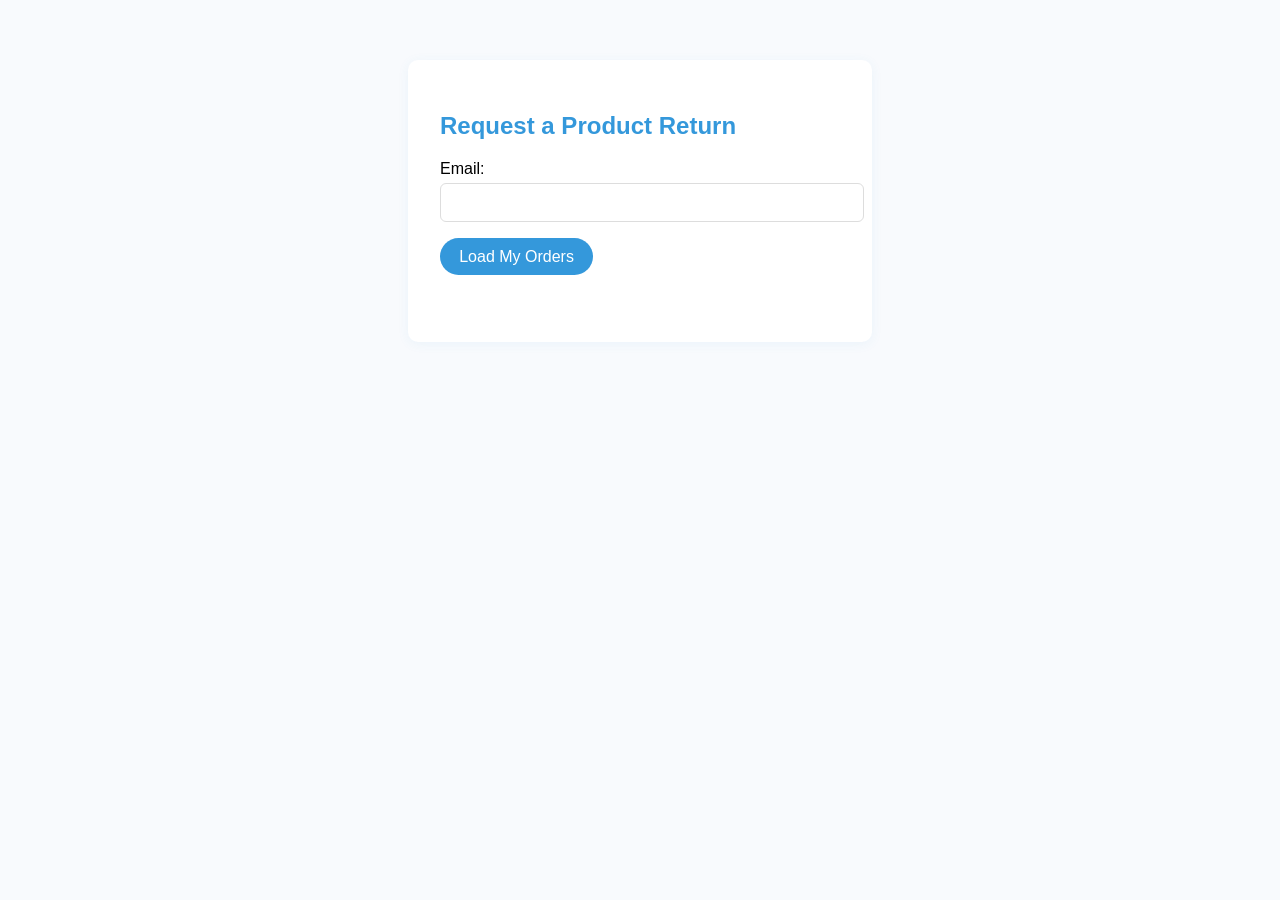
<file: return.html>
<!DOCTYPE html>
<html lang="en">
<head>
    <meta charset="UTF-8">
    <title>Return Product</title>
    <style>
        body { font-family: Arial, sans-serif; background: #f8fafd; }
        .container { max-width: 400px; margin: 60px auto; background: #fff; padding: 2rem; border-radius: 10px; box-shadow: 0 2px 12px rgba(52,152,219,0.07);}
        h2 { color: #3498db; }
        label { display: block; margin-top: 1rem; }
        input, textarea { width: 100%; padding: 0.7rem; margin-top: 0.3rem; border: 1.5px solid #ddd; border-radius: 6px; }
        button { margin-top: 1.5rem; background: #27ae60; color: #fff; border: none; padding: 0.8rem 1.5rem; border-radius: 6px; font-size: 1rem; cursor: pointer; }
        #returnMsg { margin-top: 1.2rem; font-weight: bold; }
    </style>
</head>
<body>
    <div class="container">
        <h2>Request a Product Return</h2>
        <form id="returnForm">
            <label>Email:
                <input type="email" id="email" required>
            </label>
            <button type="button" id="loadOrdersBtn" style="margin-top:1rem;margin-bottom:1rem;background:#3498db;color:#fff;padding:0.6rem 1.2rem;border:none;border-radius:20px;font-weight:500;cursor:pointer;">Load My Orders</button>
            <div id="orderSelectDiv" style="display:none;">
                <label>Order Item:
                    <select id="orderItemSelect" required></select>
                </label>
                <label>Reason for Return:
                    <textarea id="reason" required></textarea>
                </label>
                <button type="submit" style="margin-top:1rem;background:#3498db;color:#fff;padding:0.7rem 2rem;border:none;border-radius:25px;font-weight:500;cursor:pointer;">Request Return</button>
            </div>
        </form>
        <div id="returnMsg"></div>
    </div>
    <script>
    document.getElementById('loadOrdersBtn').onclick = async function() {
        const email = document.getElementById('email').value;
        if (!email) return alert('Enter your email first!');
        let res, items;
        try {
            res = await fetch(`https://ecom-backend-alpha-rust.vercel.app/orderitems/by-customer?email=${encodeURIComponent(email)}`);
            if (!res.ok) {
                const err = await res.json().catch(() => ({ error: 'Server error' }));
                document.getElementById('returnMsg').textContent = err.error || 'Failed to load orders.';
                document.getElementById('orderSelectDiv').style.display = 'none';
                return;
            }
            items = await res.json();
        } catch (e) {
            document.getElementById('returnMsg').textContent = 'Network or server error.';
            document.getElementById('orderSelectDiv').style.display = 'none';
            return;
        }
        if (!Array.isArray(items) || items.length === 0) {
            document.getElementById('returnMsg').textContent = 'No orders found for this email.';
            document.getElementById('orderSelectDiv').style.display = 'none';
            return;
        }
        const select = document.getElementById('orderItemSelect');
        select.innerHTML = items.map(item =>
            `<option value="${item.OrderItemID}|${item.PaymentID}">${item.ProductName} | OrderItemID: ${item.OrderItemID} | Subtotal: $${item.Subtotal.toFixed(2)}</option>`
        ).join('');
        document.getElementById('orderSelectDiv').style.display = 'block';
        document.getElementById('returnMsg').textContent = '';
    };

    document.getElementById('returnForm').onsubmit = async function(e) {
        e.preventDefault();
        const email = document.getElementById('email').value;
        const [orderItemId, paymentId] = document.getElementById('orderItemSelect').value.split('|');
        const reason = document.getElementById('reason').value;
        const res = await fetch('https://ecom-backend-alpha-rust.vercel.app/return/request', {
            method: 'POST',
            headers: { 'Content-Type': 'application/json' },
            body: JSON.stringify({ orderItemId, paymentId, email, reason })
        });
        const data = await res.json();
        document.getElementById('returnMsg').textContent = data.message || data.error;
        if (data.message) {
            document.getElementById('returnForm').reset();
            document.getElementById('orderSelectDiv').style.display = 'none';
        }
    };
    </script>
</body>
</html>
</file>
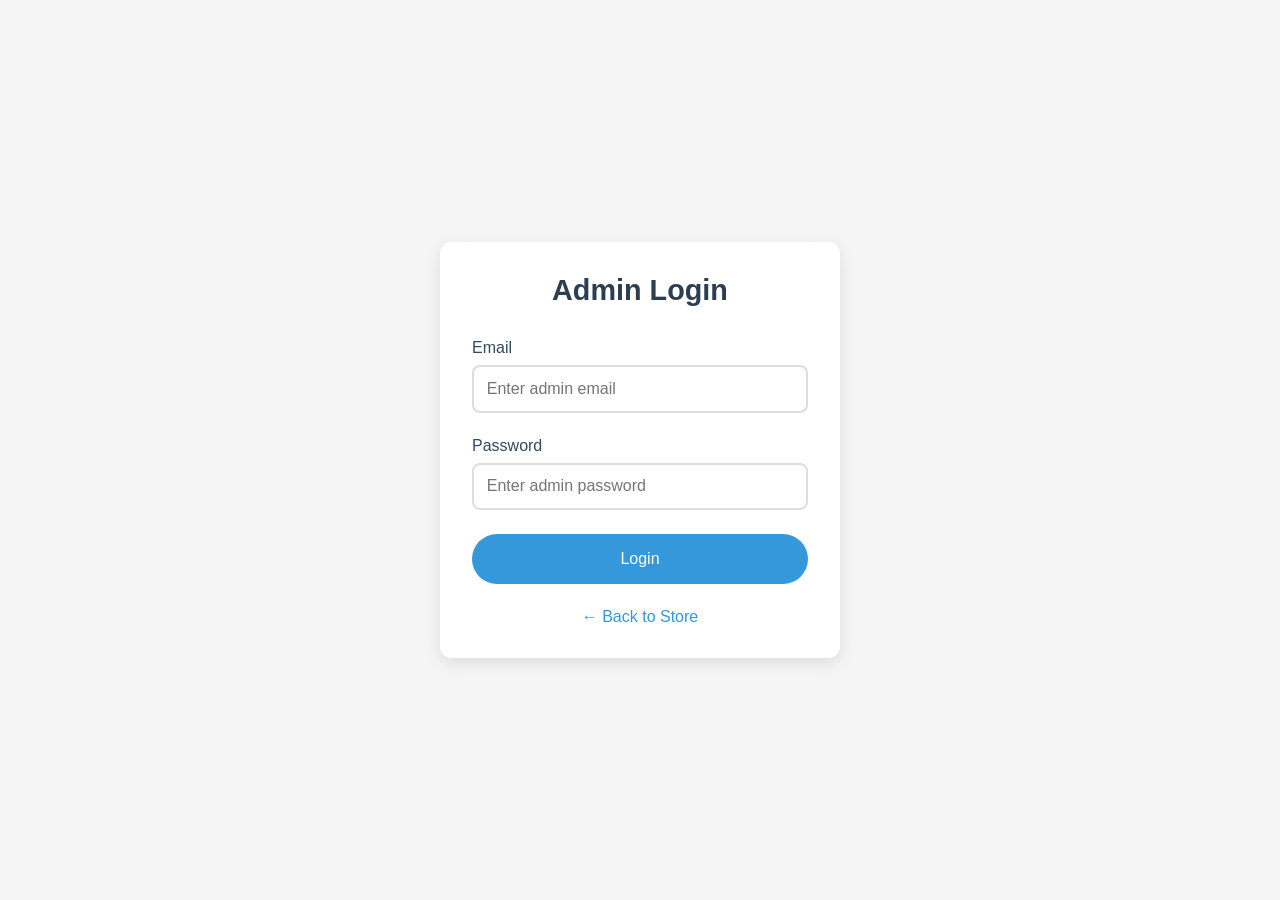
<file: admin/dashboard.html>
<!DOCTYPE html>
<html lang="en">
<head>
    <meta charset="UTF-8">
    <meta name="viewport" content="width=device-width, initial-scale=1.0">
    <title>Admin Dashboard - E-commerce Store</title>
    <link href="https://fonts.googleapis.com/css2?family=Poppins:wght@300;400;500;600;700&display=swap" rel="stylesheet">
    <style>
        * {
            margin: 0;
            padding: 0;
            box-sizing: border-box;
            font-family: 'Poppins', sans-serif;
        }

        body {
            background-color: #f5f5f5;
        }

        .admin-navbar {
            background: #2c3e50;
            color: white;
            padding: 1rem 2rem;
            display: flex;
            justify-content: space-between;
            align-items: center;
            box-shadow: 0 2px 10px rgba(0, 0, 0, 0.1);
            position: sticky;
            top: 0;
            z-index: 1000;
        }

        .admin-navbar h1 {
            font-size: 1.5rem;
            font-weight: 600;
        }

        .admin-nav-right {
            display: flex;
            gap: 1rem;
            align-items: center;
        }

        .logout-btn {
            background: #e74c3c;
            color: white;
            border: none;
            padding: 0.6rem 1.2rem;
            border-radius: 25px;
            cursor: pointer;
            font-weight: 500;
            transition: all 0.3s ease;
        }

        .logout-btn:hover {
            background: #c0392b;
        }

        .admin-container {
            max-width: 1400px;
            margin: 2rem auto;
            padding: 0 1rem;
        }

        .admin-section {
            background: white;
            border-radius: 12px;
            padding: 2rem;
            margin-bottom: 2rem;
            box-shadow: 0 2px 10px rgba(0, 0, 0, 0.1);
        }

        .section-title {
            color: #2c3e50;
            margin-bottom: 1.5rem;
            font-size: 1.5rem;
            font-weight: 600;
        }

        .stats-grid {
            display: grid;
            grid-template-columns: repeat(auto-fit, minmax(250px, 1fr));
            gap: 1.5rem;
            margin-bottom: 2rem;
        }

        .stat-card {
            background: #f8f9fa;
            padding: 1.5rem;
            border-radius: 8px;
            text-align: center;
        }

        .stat-card h3 {
            color: #7f8c8d;
            font-size: 1rem;
            margin-bottom: 0.5rem;
        }

        .stat-card p {
            color: #2c3e50;
            font-size: 2rem;
            font-weight: 600;
        }

        .table-container {
            overflow-x: auto;
        }

        table {
            width: 100%;
            border-collapse: collapse;
            margin-top: 1rem;
        }

        th, td {
            padding: 1rem;
            text-align: left;
            border-bottom: 1px solid #eee;
        }

        th {
            background: #f8f9fa;
            color: #2c3e50;
            font-weight: 600;
        }

        .action-btn {
            padding: 0.5rem 1rem;
            border: none;
            border-radius: 4px;
            cursor: pointer;
            font-weight: 500;
            transition: all 0.3s ease;
        }

        .edit-btn {
            background: #3498db;
            color: white;
        }

        .delete-btn {
            background: #e74c3c;
            color: white;
        }

        .action-btn:hover {
            opacity: 0.9;
        }

        .form-group {
            margin-bottom: 1.5rem;
        }

        .form-group label {
            display: block;
            margin-bottom: 0.5rem;
            color: #34495e;
            font-weight: 500;
        }

        .form-group input, .form-group select, .form-group textarea {
            width: 100%;
            padding: 0.8rem;
            border: 2px solid #ddd;
            border-radius: 8px;
            font-size: 1rem;
            transition: border-color 0.3s ease;
        }

        .form-group input:focus, .form-group select:focus, .form-group textarea:focus {
            border-color: #3498db;
            outline: none;
        }

        .submit-btn {
            background: #2ecc71;
            color: white;
            border: none;
            padding: 0.8rem 1.5rem;
            border-radius: 25px;
            cursor: pointer;
            font-weight: 500;
            transition: all 0.3s ease;
        }

        .submit-btn:hover {
            background: #27ae60;
        }

        .error-message {
            color: #e74c3c;
            text-align: center;
            padding: 1rem;
            background: #fde8e8;
            border-radius: 8px;
            margin: 1rem 0;
            display: none;
        }
    </style>
</head>
<body>
    <div id="dashboardContainer" style="display:none;">
        <div class="admin-navbar">
            <h1>Admin Dashboard</h1>
            <div class="admin-nav-right">
                <button class="logout-btn" onclick="logout()">Logout</button>
            </div>
        </div>

        <div class="admin-container">
            <div class="admin-section">
                <h2 class="section-title">Analytics (All Time)</h2>
                <button id="calcTotalSalesBtn" class="submit-btn" style="margin-bottom:1rem;">Calculate Total Sales</button>
                <div class="table-container">
                    <table>
                        <thead>
                            <tr>
                                <th>Metric</th>
                                <th>Value</th>
                                <th>Date</th>
                            </tr>
                        </thead>
                        <tbody id="analyticsTable">
                            <!-- Analytics data will be added here dynamically -->
                        </tbody>
                    </table>
                </div>
            </div>

            <div class="admin-section">
                <h2 class="section-title">Store Statistics</h2>
                <div class="stats-grid">
                    <div class="stat-card">
                        <h3>Total Products</h3>
                        <p id="totalProducts">0</p>
                    </div>
                    <div class="stat-card">
                        <h3>Total Orders</h3>
                        <p id="totalOrders">0</p>
                    </div>
                    <div class="stat-card">
                        <h3>Total Users</h3>
                        <p id="totalUsers">0</p>
                    </div>
                    <div class="stat-card">
                        <h3>Total Revenue</h3>
                        <p id="totalRevenue">$0</p>
                    </div>
                </div>
            </div>

            <div class="admin-section">
                <h2 class="section-title">Manage Products</h2>
                <div class="table-container">
                    <table>
                        <thead>
                            <tr>
                                <th>ID</th>
                                <th>Name</th>
                                <th>Price</th>
                                <th>Category</th>
                                <th>Actions</th>
                            </tr>
                        </thead>
                        <tbody id="productsTable">
                            <!-- Products will be added here dynamically -->
                        </tbody>
                    </table>
                </div>
            </div>

            <div class="admin-section">
                <button onclick="window.location.href='product.html'" class="submit-btn" style="margin-bottom:1.5rem;">Go to Advanced Product Insert Page</button>
            </div>

            <div class="admin-section">
                <h2 class="section-title">Add New Product</h2>
                <div id="errorMessage" class="error-message"></div>
                <form id="addProductForm" onsubmit="handleAddProduct(event)">
                    <div class="form-group">
                        <label for="productName">Product Name</label>
                        <input type="text" id="productName" required>
                    </div>
                    <div class="form-group">
                        <label for="productPrice">Price</label>
                        <input type="number" id="productPrice" step="0.01" required>
                    </div>
                    <div class="form-group">
                        <label for="productCategory">Category</label>
                        <select id="productCategory" required>
                            <!-- Categories will be added here dynamically -->
                        </select>
                    </div>
                    <div class="form-group">
                        <label for="productDescription">Description</label>
                        <textarea id="productDescription" rows="3" required></textarea>
                    </div>
                    <button type="submit" class="submit-btn">Add Product</button>
                </form>
            </div>
        </div>
    </div>

    <script>
        let editingProductId = null;

        // Check admin authentication and only show dashboard if authenticated
        window.onload = async function() {
            const adminToken = localStorage.getItem('adminToken');
            if (!adminToken) {
                window.location.href = 'login.html';
                return;
            }
            document.getElementById('dashboardContainer').style.display = 'block';
            await loadDashboardData();
        };

        async function loadDashboardData() {
            try {
                // Fetch analytics for all time
                const analyticsRes = await fetch('https://ecom-backend-alpha-rust.vercel.app/admin/analytics/all', {
                    headers: {
                        'Authorization': `Bearer ${localStorage.getItem('adminToken')}`
                    }
                });
                let analytics = [];
                if (analyticsRes.ok) {
                    analytics = await analyticsRes.json();
                }
                const analyticsTable = document.getElementById('analyticsTable');
                if (analytics.length === 0) {
                    analyticsTable.innerHTML = '<tr><td colspan="3">No analytics data available.</td></tr>';
                } else {
                    analyticsTable.innerHTML = analytics.map(row => `
                        <tr>
                            <td>${row.Metric}</td>
                            <td>${row.Value}</td>
                            <td>${new Date(row.Date).toLocaleDateString()}</td>
                        </tr>
                    `).join('');
                }

                const response = await fetch('https://ecom-backend-alpha-rust.vercel.app/admin/dashboard', {
                    headers: {
                        'Authorization': `Bearer ${localStorage.getItem('adminToken')}`
                    }
                });

                if (!response.ok) {
                    if (response.status === 401) {
                        window.location.href = 'login.html';
                        return;
                    }
                    throw new Error('Failed to load dashboard data');
                }

                const data = await response.json();
                
                // Update statistics
                document.getElementById('totalProducts').textContent = data.totalProducts;
                document.getElementById('totalOrders').textContent = data.totalOrders;
                document.getElementById('totalUsers').textContent = data.totalUsers;
                document.getElementById('totalRevenue').textContent = `$${data.totalRevenue.toFixed(2)}`;

                // Update products table
                const productsTable = document.getElementById('productsTable');
                productsTable.innerHTML = data.products.map(product => {
                    if (editingProductId === product.ProductID) {
                        // Show editable row
                        return `
                            <tr>
                                <td>${product.ProductID}</td>
                                <td><input type="text" id="editName" value="${product.Name}"></td>
                                <td><input type="number" id="editPrice" value="${product.Price}"></td>
                                <td>
                                    <select id="editCategory">
                                        ${data.categories.map(cat =>
                                            `<option value="${cat.CategoryID}" ${cat.CategoryID === product.CategoryID ? 'selected' : ''}>${cat.Name}</option>`
                                        ).join('')}
                                    </select>
                                </td>
                                <td>
                                    <button class="action-btn submit-btn" onclick="submitEditProduct(${product.ProductID})">Save</button>
                                    <button class="action-btn delete-btn" onclick="cancelEdit()">Cancel</button>
                                </td>
                            </tr>
                        `;
                    } else {
                        // Normal row
                        return `
                            <tr>
                                <td>${product.ProductID}</td>
                                <td>${product.Name}</td>
                                <td>$${product.Price.toFixed(2)}</td>
                                <td>${product.CategoryName}</td>
                                <td>
                                    <button class="action-btn edit-btn" onclick="editProduct(${product.ProductID})">Edit</button>
                                    <button class="action-btn delete-btn" onclick="deleteProduct(${product.ProductID})">Delete</button>
                                </td>
                            </tr>
                        `;
                    }
                }).join('');

                // Update category dropdown
                const categorySelect = document.getElementById('productCategory');
                if (data.categories && data.categories.length > 0) {
                    categorySelect.innerHTML = data.categories.map(category => 
                        `<option value="${category.CategoryID}">${category.Name}</option>`
                    ).join('');
                } else {
                    categorySelect.innerHTML = '<option value="">No categories found</option>';
                }

            } catch (error) {
                console.error('Error loading dashboard data:', error);
                showError('Failed to load dashboard data');
            }
        }

        async function handleAddProduct(event) {
            event.preventDefault();
            
            const productData = {
                name: document.getElementById('productName').value,
                price: parseFloat(document.getElementById('productPrice').value),
                categoryId: parseInt(document.getElementById('productCategory').value),
                description: document.getElementById('productDescription').value
            };

            try {
                const response = await fetch('https://ecom-backend-alpha-rust.vercel.app/admin/products', {
                    method: 'POST',
                    headers: {
                        'Content-Type': 'application/json',
                        'Authorization': `Bearer ${localStorage.getItem('adminToken')}`
                    },
                    body: JSON.stringify(productData)
                });

                if (!response.ok) {
                    throw new Error('Failed to add product');
                }

                // Reset form and reload data
                event.target.reset();
                await loadDashboardData();
                showSuccess('Product added successfully!');
            } catch (error) {
                console.error('Error adding product:', error);
                showError('Failed to add product');
            }
        }

        async function deleteProduct(productId) {
            if (!confirm('Are you sure you want to delete this product?')) {
                return;
            }

            try {
                const response = await fetch(`https://ecom-backend-alpha-rust.vercel.app/admin/products/${productId}`, {
                    method: 'DELETE',
                    headers: {
                        'Authorization': `Bearer ${localStorage.getItem('adminToken')}`
                    }
                });

                if (!response.ok) {
                    throw new Error('Failed to delete product');
                }

                await loadDashboardData();
                showSuccess('Product deleted successfully!');
            } catch (error) {
                console.error('Error deleting product:', error);
                showError('Failed to delete product');
            }
        }

        function editProduct(productId) {
            editingProductId = productId;
            loadDashboardData();
        }

        function cancelEdit() {
            editingProductId = null;
            loadDashboardData();
        }

        async function submitEditProduct(productId) {
            const name = document.getElementById('editName').value;
            const price = parseFloat(document.getElementById('editPrice').value);
            const categoryId = parseInt(document.getElementById('editCategory').value);

            try {
                const response = await fetch(`https://ecom-backend-alpha-rust.vercel.app/admin/products/${productId}`, {
                    method: 'PUT',
                    headers: {
                        'Content-Type': 'application/json',
                        'Authorization': `Bearer ${localStorage.getItem('adminToken')}`
                    },
                    body: JSON.stringify({ name, price, categoryId })
                });

                if (!response.ok) {
                    throw new Error('Failed to update product');
                }

                editingProductId = null;
                await loadDashboardData();
                showSuccess('Product updated successfully!');
            } catch (error) {
                console.error('Error updating product:', error);
                showError('Failed to update product');
            }
        }

        function logout() {
            localStorage.removeItem('adminToken');
            window.location.href = 'login.html';
        }

        function showError(message) {
            const errorDiv = document.getElementById('errorMessage');
            errorDiv.textContent = message;
            errorDiv.style.display = 'block';
            setTimeout(() => {
                errorDiv.style.display = 'none';
            }, 3000);
        }

        function showSuccess(message) {
            alert(message); // You can replace this with a better success message UI
        }

        document.getElementById('calcTotalSalesBtn').onclick = async function() {
            const res = await fetch('https://ecom-backend-alpha-rust.vercel.app/admin/analytics/calculate-total-sales', {
                method: 'POST',
                headers: {
                    'Authorization': `Bearer ${localStorage.getItem('adminToken')}`
                }
            });
            if (res.ok) {
                await loadDashboardData();
                alert('Total sales calculated and analytics updated!');
            } else {
                alert('Failed to calculate total sales.');
            }
        }
    </script>
</body>
</html>
</file>
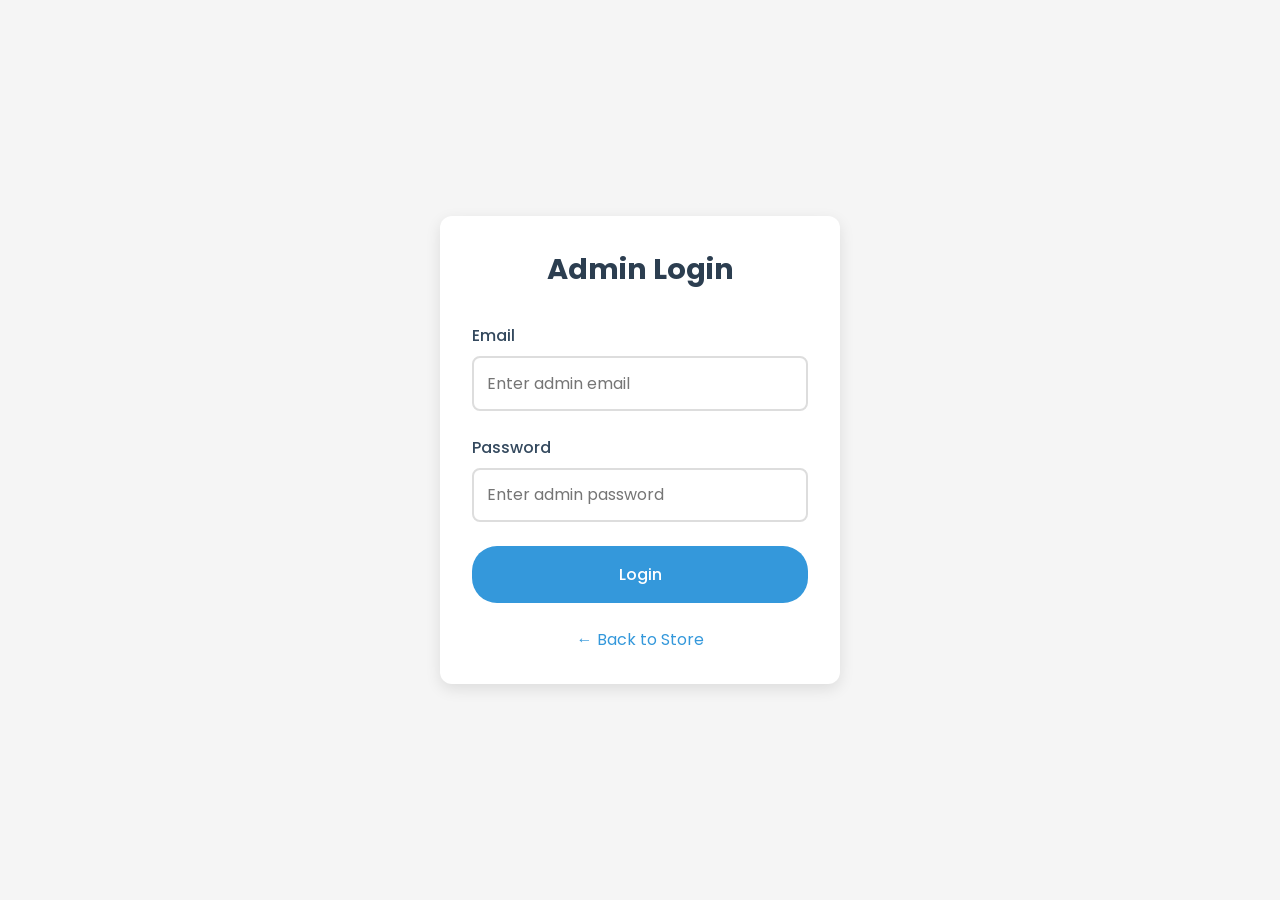
<file: admin/login.html>
<!DOCTYPE html>
<html lang="en">
<head>
    <meta charset="UTF-8">
    <meta name="viewport" content="width=device-width, initial-scale=1.0">
    <title>Admin Login - E-commerce Store</title>
    <link href="https://fonts.googleapis.com/css2?family=Poppins:wght@300;400;500;600;700&display=swap" rel="stylesheet">
    <style>
        * {
            margin: 0;
            padding: 0;
            box-sizing: border-box;
            font-family: 'Poppins', sans-serif;
        }

        body {
            background-color: #f5f5f5;
            min-height: 100vh;
            display: flex;
            justify-content: center;
            align-items: center;
        }

        .admin-login-container {
            background: white;
            padding: 2rem;
            border-radius: 12px;
            box-shadow: 0 5px 15px rgba(0, 0, 0, 0.1);
            width: 90%;
            max-width: 400px;
        }

        .admin-login-container h1 {
            text-align: center;
            color: #2c3e50;
            margin-bottom: 2rem;
            font-size: 1.8rem;
        }

        .form-group {
            margin-bottom: 1.5rem;
        }

        .form-group label {
            display: block;
            margin-bottom: 0.5rem;
            color: #34495e;
            font-weight: 500;
        }

        .form-group input {
            width: 100%;
            padding: 0.8rem;
            border: 2px solid #ddd;
            border-radius: 8px;
            font-size: 1rem;
            transition: border-color 0.3s ease;
        }

        .form-group input:focus {
            border-color: #3498db;
            outline: none;
        }

        .login-btn {
            width: 100%;
            padding: 1rem;
            background: #3498db;
            color: white;
            border: none;
            border-radius: 25px;
            font-size: 1rem;
            font-weight: 500;
            cursor: pointer;
            transition: all 0.3s ease;
        }

        .login-btn:hover {
            background: #2980b9;
        }

        .error-message {
            color: #e74c3c;
            text-align: center;
            margin-top: 1rem;
            padding: 0.8rem;
            background: #fde8e8;
            border-radius: 8px;
            display: none;
        }

        .back-to-home {
            text-align: center;
            margin-top: 1.5rem;
        }

        .back-to-home a {
            color: #3498db;
            text-decoration: none;
        }

        .back-to-home a:hover {
            text-decoration: underline;
        }
    </style>
</head>
<body>
    <div class="admin-login-container">
        <h1>Admin Login</h1>
        <div id="errorMessage" class="error-message"></div>
        <form id="adminLoginForm" onsubmit="handleAdminLogin(event)">
            <div class="form-group">
                <label for="adminEmail">Email</label>
                <input type="email" id="adminEmail" required placeholder="Enter admin email">
            </div>
            <div class="form-group">
                <label for="adminPassword">Password</label>
                <input type="password" id="adminPassword" required placeholder="Enter admin password">
            </div>
            <button type="submit" class="login-btn">Login</button>
        </form>
        <div class="back-to-home">
            <a href="../index.html">← Back to Store</a>
        </div>
    </div>

    <script>
        function isValidEmail(email) {
            // Basic email format check
            return /^[^@\s]+@[^@\s]+\.[^@\s]+$/.test(email);
        }

        async function handleAdminLogin(event) {
            event.preventDefault();
            
            const email = document.getElementById('adminEmail').value;
            const password = document.getElementById('adminPassword').value;
            const errorDiv = document.getElementById('errorMessage');

            // Frontend validation
            if (!isValidEmail(email)) {
                errorDiv.textContent = 'Please enter a valid email address';
                errorDiv.style.display = 'block';
                return;
            }
            if (!password) {
                errorDiv.textContent = 'Password cannot be empty';
                errorDiv.style.display = 'block';
                return;
            }
            errorDiv.style.display = 'none';
            
            try {
                console.log('Admin token:', localStorage.getItem('adminToken'));
                const response = await fetch('https://ecom-backend-alpha-rust.vercel.app/auth/admin-login', {
                    method: 'POST',
                    headers: {
                        'Content-Type': 'application/json'
                    },
                    body: JSON.stringify({ email, password })
                });

                const data = await response.json();

                if (response.ok) {
                    // Store admin token
                    localStorage.setItem('adminToken', data.token);
                    // Redirect to admin dashboard
                    window.location.href = 'dashboard.html';
                } else {
                    errorDiv.textContent = data.error || 'Invalid admin credentials';
                    errorDiv.style.display = 'block';
                }
            } catch (error) {
                errorDiv.textContent = 'Error connecting to server';
                errorDiv.style.display = 'block';
            }
        }
    </script>
</body>
</html>
</file>
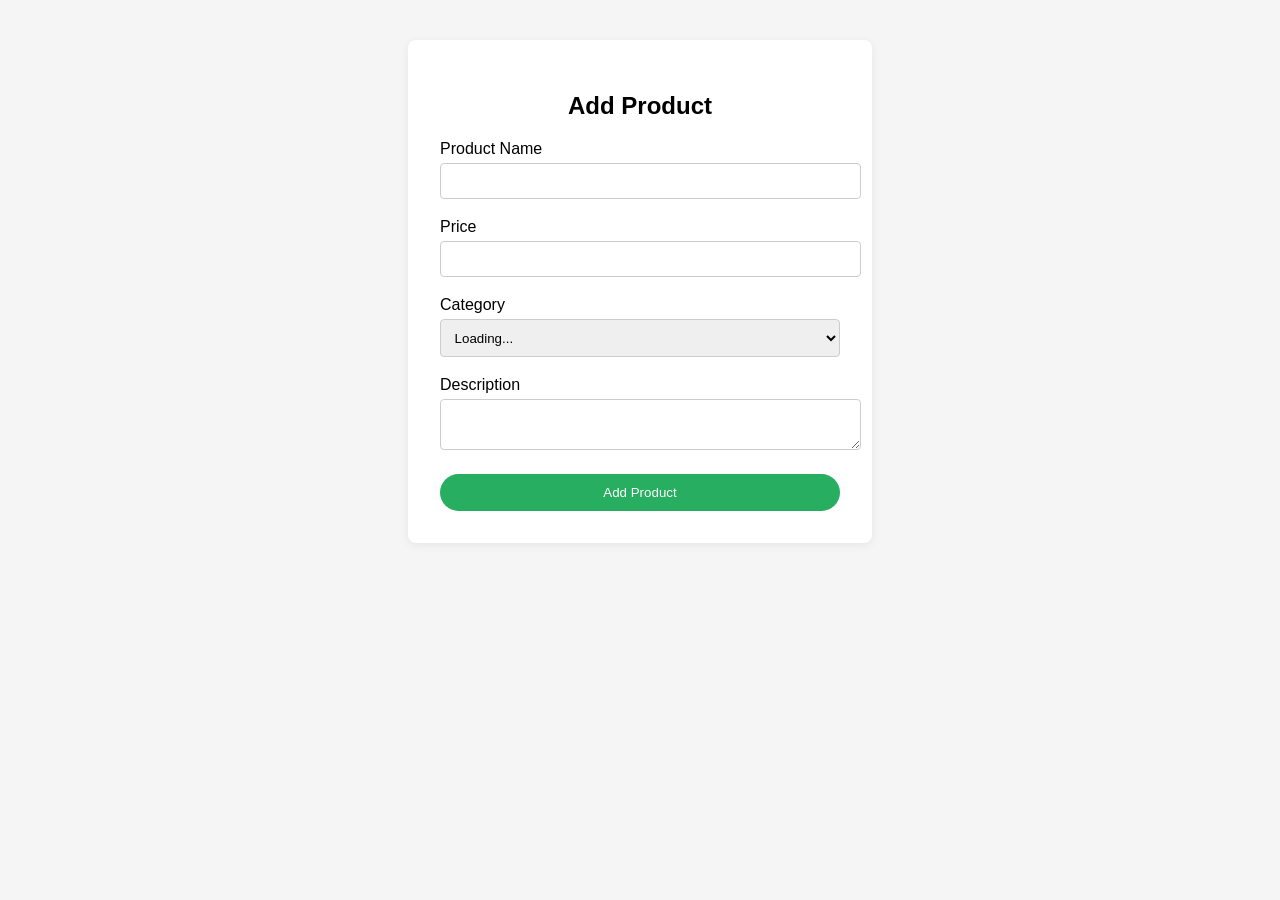
<file: admin/product.html>
<!DOCTYPE html>
<html lang="en">
<head>
    <meta charset="UTF-8">
    <title>Add Product (Simple)</title>
    <style>
        body { font-family: Arial, sans-serif; background: #f5f5f5; }
        .container { max-width: 400px; margin: 40px auto; background: #fff; border-radius: 8px; box-shadow: 0 2px 10px #0001; padding: 2rem; }
        h2 { text-align: center; }
        .form-group { margin-bottom: 1.2rem; }
        label { display: block; margin-bottom: 0.3rem; }
        input, select, textarea { width: 100%; padding: 0.6rem; border-radius: 4px; border: 1px solid #ccc; }
        button { background: #27ae60; color: #fff; border: none; padding: 0.7rem 1.5rem; border-radius: 25px; cursor: pointer; width: 100%; }
        .msg { margin: 1rem 0; text-align: center; }
        .error { color: #e74c3c; }
        .success { color: #27ae60; }
    </style>
</head>
<body>
    <div class="container">
        <h2>Add Product</h2>
        <div id="msg" class="msg"></div>
        <form id="addProductForm">
            <div class="form-group">
                <label>Product Name</label>
                <input type="text" id="productName" required>
            </div>
            <div class="form-group">
                <label>Price</label>
                <input type="number" id="productPrice" step="0.01" required>
            </div>
            <div class="form-group">
                <label>Category</label>
                <select id="productCategory" required>
                    <option value="">Loading...</option>
                </select>
            </div>
            <div class="form-group">
                <label>Description</label>
                <textarea id="productDescription" required></textarea>
            </div>
            <button type="submit">Add Product</button>
        </form>
    </div>
    <script type="module">
        import { setupProductForm } from './productLogic.js';
        setupProductForm();
    </script>
</body>
</html>
</file>
